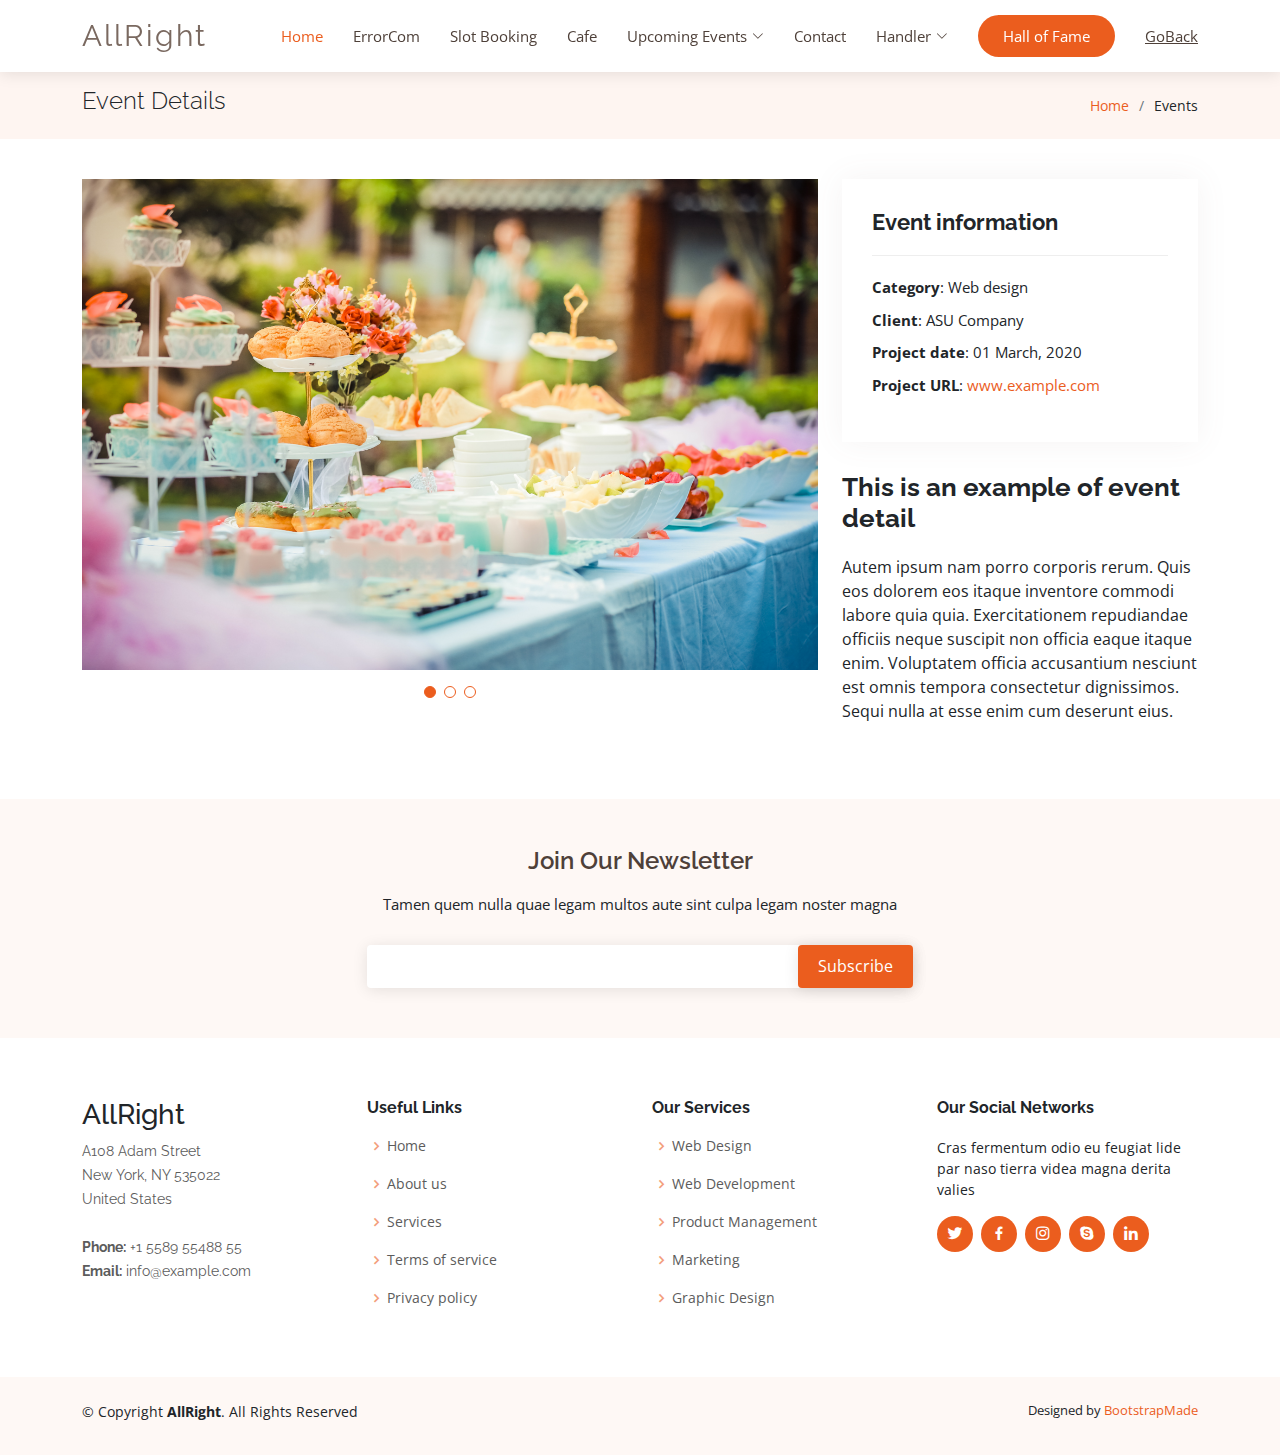
<file: eventdetails.html>
<!DOCTYPE html>
<html lang="en">

<head>
  <meta charset="utf-8">
  <meta content="width=device-width, initial-scale=1.0" name="viewport">

  <title>Portfolio Details - AllRight Bootstrap Template</title>
  <meta content="" name="description">
  <meta content="" name="keywords">

  <!-- Favicons -->
  <link href="assets/img/favicon.png" rel="icon">
  <link href="assets/img/apple-touch-icon.png" rel="apple-touch-icon">

  <!-- Google Fonts -->
  <link href="https://fonts.googleapis.com/css?family=Open+Sans:300,300i,400,400i,600,600i,700,700i|Raleway:300,300i,400,400i,600,600i,700,700i" rel="stylesheet">

  <!-- Vendor CSS Files -->
  <link href="assets/vendor/aos/aos.css" rel="stylesheet">
  <link href="assets/vendor/bootstrap/css/bootstrap.min.css" rel="stylesheet">
  <link href="assets/vendor/bootstrap-icons/bootstrap-icons.css" rel="stylesheet">
  <link href="assets/vendor/boxicons/css/boxicons.min.css" rel="stylesheet">
  <link href="assets/vendor/glightbox/css/glightbox.min.css" rel="stylesheet">
  <link href="assets/vendor/swiper/swiper-bundle.min.css" rel="stylesheet">

  <!-- Template Main CSS File -->
  <link href="assets/css/style.css" rel="stylesheet">

  
</head>

<body>

  <!-- ======= Header ======= -->
  <header id="header" class="fixed-top d-flex align-items-center">
    <div class="container d-flex align-items-center justify-content-between">

      <div class="logo">
        <h1 class="text-light"><a href="index.html"><span>AllRight</span></a></h1>
        <!-- Uncomment below if you prefer to use an image logo -->
        <!-- <a href="index.html"><img src="assets/img/logo.png" alt="" class="img-fluid"></a>-->
      </div>

      <nav id="navbar" class="navbar">
        <ul>
          <li><a class="nav-link scrollto active" href="index.html#hero">Home</a></li>
          <!--<li><a class="nav-link scrollto" href="#about">About</a></li>-->
          <li><a class="nav-link scrollto" href="index.html#errorcom">ErrorCom</a></li>
          <li><a class="nav-link scrollto" href="slotbooking.html">Slot Booking</a></li>
          <li><a class="nav-link scrollto" href="index.html#team">Cafe</a></li>
          <li class="dropdown"><a href="#"><span>Upcoming Events</span> <i class="bi bi-chevron-down"></i></a>
            <ul>
              <li class="dropdown"><a href="#"><span>Fun Time</span> <i class="bi bi-chevron-right"></i></a>
                <ul>
                  <li><a href="index.html#events">Outdoor Events</a></li>
                  <li><a href="index.html#events">Indoor Events</a></li>
                  <li><a href="index.html#events">Online Events</a></li>
                </ul>
              </li>
              <li><a href="index.html#events">Trainings</a></li>
              <li><a href="index.html#events">Opportunity</a></li>
              <li><a href="index.html#catch">Catch Up Rolette</a></li>
            </ul>
          </li>
          <li><a class="nav-link scrollto" href="index.html#contact">Contact</a></li>
          <li class="dropdown"><a href="#"><span>Handler</span> <i class="bi bi-chevron-down"></i></a>
            <ul>
              <li><a href="#">Leaves</a></li>
              <li class="dropdown"><a href="#"><span>Balance Account</span> <i class="bi bi-chevron-right"></i></a>
                <ul>
                  <li><a href="index.html#services">Vouchers and Prizes</a></li>
                  <li><a href="index.html#services">Salary and CTC</a></li>
                </ul>
              </li>
              <li><a href="index.html#task">Task Update</a></li>
            </ul>
          </li>
          <li><a class="getstarted scrollto" href="index.html/#team">Hall of Fame</a></li>
          <li><a class="nav-link scrollto" href="index.html"><u>GoBack</u></a></li> <!-- Fake for now -->
        </ul>
        <i class="bi bi-list mobile-nav-toggle"></i>
      </nav><!-- .navbar -->

    </div>
  </header><!-- End Header -->

  <main id="main">

    <!-- ======= Breadcrumbs Section ======= -->
    <section class="breadcrumbs">
      <div class="container">

        <div class="d-flex justify-content-between align-items-center">
          <h2>Event Details</h2>
          <ol>
            <li><a href="index.html">Home</a></li>
            <li>Events</li>
          </ol>
        </div>

      </div>
    </section><!-- Breadcrumbs Section -->

    <!-- ======= Portfolio Details Section ======= -->
    <section id="portfolio-details" class="portfolio-details">
      <div class="container">

        <div class="row gy-4">

          <div class="col-lg-8">
            <div class="portfolio-details-slider swiper">
              <div class="swiper-wrapper align-items-center">

                <div class="swiper-slide">
                  <img src="assets/img/clients/client-1.png" alt="">
                </div>

                <div class="swiper-slide">
                  <img src="assets/img/clients/client-2.png" alt="">
                </div>

                <div class="swiper-slide">
                  <img src="assets/img/clients/client-4.png" alt="">
                </div>

              </div>
              <div class="swiper-pagination"></div>
            </div>
          </div>

          <div class="col-lg-4">
            <div class="portfolio-info">
              <h3>Event information</h3>
              <ul>
                <li><strong>Category</strong>: Web design</li>
                <li><strong>Client</strong>: ASU Company</li>
                <li><strong>Project date</strong>: 01 March, 2020</li>
                <li><strong>Project URL</strong>: <a href="#">www.example.com</a></li>
              </ul>
            </div>
            <div class="portfolio-description">
              <h2>This is an example of event detail</h2>
              <p>
                Autem ipsum nam porro corporis rerum. Quis eos dolorem eos itaque inventore commodi labore quia quia. Exercitationem repudiandae officiis neque suscipit non officia eaque itaque enim. Voluptatem officia accusantium nesciunt est omnis tempora consectetur dignissimos. Sequi nulla at esse enim cum deserunt eius.
              </p>
            </div>
          </div>

        </div>

      </div>
    </section><!-- End Portfolio Details Section -->

  </main><!-- End #main -->

  <!-- ======= Footer ======= -->
  <footer id="footer">

    <div class="footer-newsletter">
      <div class="container">
        <div class="row justify-content-center">
          <div class="col-lg-6">
            <h4>Join Our Newsletter</h4>
            <p>Tamen quem nulla quae legam multos aute sint culpa legam noster magna</p>
            <form action="" method="post">
              <input type="email" name="email"><input type="submit" value="Subscribe">
            </form>
          </div>
        </div>
      </div>
    </div>

    <div class="footer-top">
      <div class="container">
        <div class="row">

          <div class="col-lg-3 col-md-6 footer-contact">
            <h3>AllRight</h3>
            <p>
              A108 Adam Street <br>
              New York, NY 535022<br>
              United States <br><br>
              <strong>Phone:</strong> +1 5589 55488 55<br>
              <strong>Email:</strong> info@example.com<br>
            </p>
          </div>

          <div class="col-lg-3 col-md-6 footer-links">
            <h4>Useful Links</h4>
            <ul>
              <li><i class="bx bx-chevron-right"></i> <a href="#">Home</a></li>
              <li><i class="bx bx-chevron-right"></i> <a href="#">About us</a></li>
              <li><i class="bx bx-chevron-right"></i> <a href="#">Services</a></li>
              <li><i class="bx bx-chevron-right"></i> <a href="#">Terms of service</a></li>
              <li><i class="bx bx-chevron-right"></i> <a href="#">Privacy policy</a></li>
            </ul>
          </div>

          <div class="col-lg-3 col-md-6 footer-links">
            <h4>Our Services</h4>
            <ul>
              <li><i class="bx bx-chevron-right"></i> <a href="#">Web Design</a></li>
              <li><i class="bx bx-chevron-right"></i> <a href="#">Web Development</a></li>
              <li><i class="bx bx-chevron-right"></i> <a href="#">Product Management</a></li>
              <li><i class="bx bx-chevron-right"></i> <a href="#">Marketing</a></li>
              <li><i class="bx bx-chevron-right"></i> <a href="#">Graphic Design</a></li>
            </ul>
          </div>

          <div class="col-lg-3 col-md-6 footer-links">
            <h4>Our Social Networks</h4>
            <p>Cras fermentum odio eu feugiat lide par naso tierra videa magna derita valies</p>
            <div class="social-links mt-3">
              <a href="#" class="twitter"><i class="bx bxl-twitter"></i></a>
              <a href="#" class="facebook"><i class="bx bxl-facebook"></i></a>
              <a href="#" class="instagram"><i class="bx bxl-instagram"></i></a>
              <a href="#" class="google-plus"><i class="bx bxl-skype"></i></a>
              <a href="#" class="linkedin"><i class="bx bxl-linkedin"></i></a>
            </div>
          </div>

        </div>
      </div>
    </div>

    <div class="container py-4">
      <div class="copyright">
        &copy; Copyright <strong><span>AllRight</span></strong>. All Rights Reserved
      </div>
      <div class="credits">
        Designed by <a href="https://bootstrapmade.com/">BootstrapMade</a>
      </div>
    </div>
  </footer><!-- End Footer -->

  <a href="#" class="back-to-top d-flex align-items-center justify-content-center"><i class="bi bi-arrow-up-short"></i></a>

  <!-- Vendor JS Files -->
  <script src="assets/vendor/aos/aos.js"></script>
  <script src="assets/vendor/bootstrap/js/bootstrap.bundle.min.js"></script>
  <script src="assets/vendor/glightbox/js/glightbox.min.js"></script>
  <script src="assets/vendor/isotope-layout/isotope.pkgd.min.js"></script>
  <script src="assets/vendor/swiper/swiper-bundle.min.js"></script>
  <script src="assets/vendor/php-email-form/validate.js"></script>

  <!-- Template Main JS File -->
  <script src="assets/js/main.js"></script>

</body>

</html>
</file>
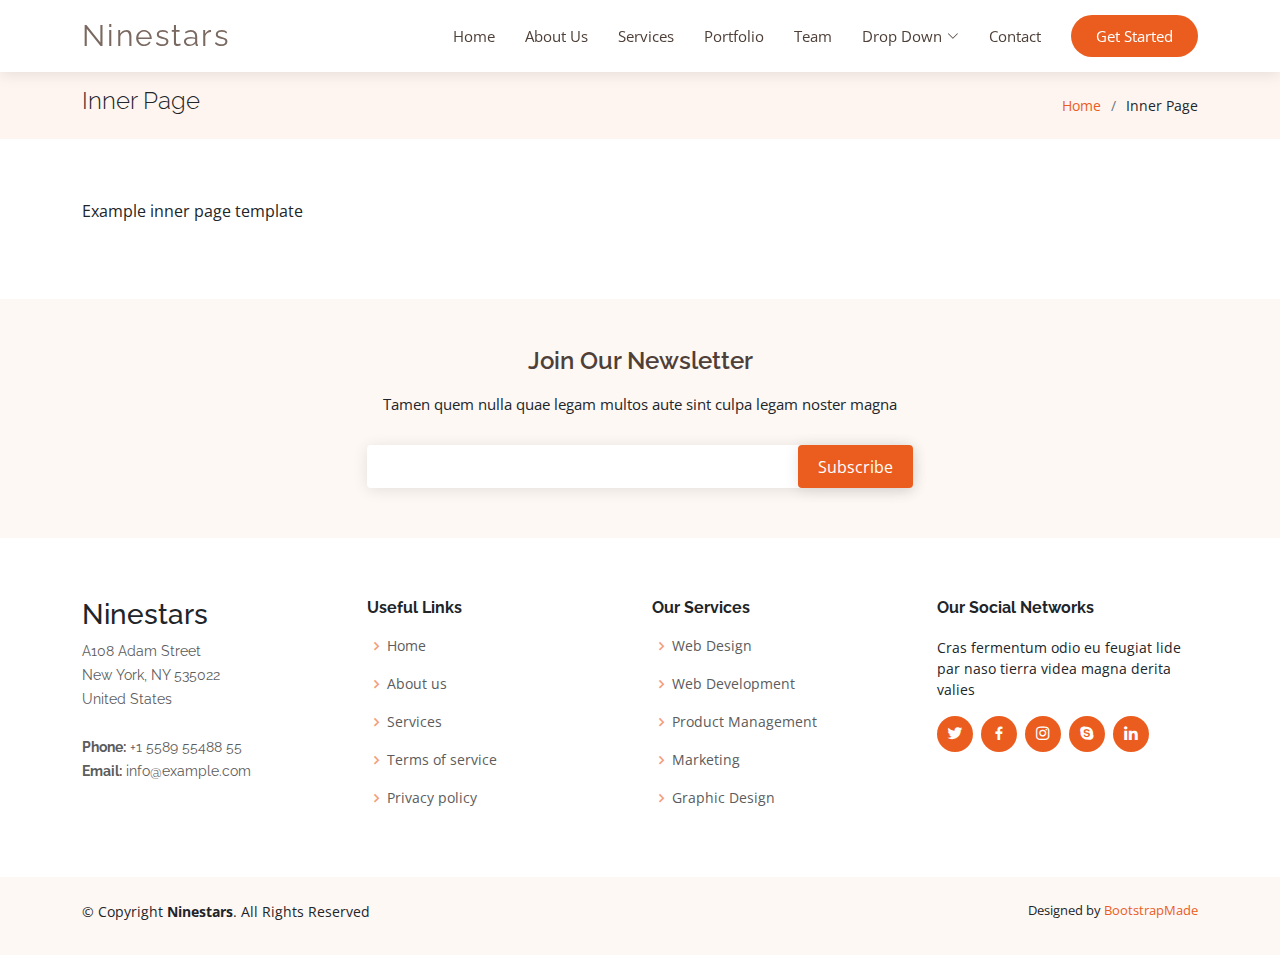
<file: inner-page.html>
<!DOCTYPE html>
<html lang="en">

<head>
  <meta charset="utf-8">
  <meta content="width=device-width, initial-scale=1.0" name="viewport">

  <title>Inner Page - Ninestars Bootstrap Template</title>
  <meta content="" name="description">
  <meta content="" name="keywords">

  <!-- Favicons -->
  <link href="assets/img/favicon.png" rel="icon">
  <link href="assets/img/apple-touch-icon.png" rel="apple-touch-icon">

  <!-- Google Fonts -->
  <link href="https://fonts.googleapis.com/css?family=Open+Sans:300,300i,400,400i,600,600i,700,700i|Raleway:300,300i,400,400i,600,600i,700,700i" rel="stylesheet">

  <!-- Vendor CSS Files -->
  <link href="assets/vendor/aos/aos.css" rel="stylesheet">
  <link href="assets/vendor/bootstrap/css/bootstrap.min.css" rel="stylesheet">
  <link href="assets/vendor/bootstrap-icons/bootstrap-icons.css" rel="stylesheet">
  <link href="assets/vendor/boxicons/css/boxicons.min.css" rel="stylesheet">
  <link href="assets/vendor/glightbox/css/glightbox.min.css" rel="stylesheet">
  <link href="assets/vendor/swiper/swiper-bundle.min.css" rel="stylesheet">

  <!-- Template Main CSS File -->
  <link href="assets/css/style.css" rel="stylesheet">

  <!-- =======================================================
  * Template Name: Ninestars - v4.7.0
  * Template URL: https://bootstrapmade.com/ninestars-free-bootstrap-3-theme-for-creative/
  * Author: BootstrapMade.com
  * License: https://bootstrapmade.com/license/
  ======================================================== -->
</head>

<body>

  <!-- ======= Header ======= -->
  <header id="header" class="fixed-top d-flex align-items-center">
    <div class="container d-flex align-items-center justify-content-between">

      <div class="logo">
        <h1 class="text-light"><a href="index.html"><span>Ninestars</span></a></h1>
        <!-- Uncomment below if you prefer to use an image logo -->
        <!-- <a href="index.html"><img src="assets/img/logo.png" alt="" class="img-fluid"></a>-->
      </div>

      <nav id="navbar" class="navbar">
        <ul>
          <li><a class="nav-link scrollto " href="#hero">Home</a></li>
          <li><a class="nav-link scrollto" href="#about">About Us</a></li>
          <li><a class="nav-link scrollto" href="#services">Services</a></li>
          <li><a class="nav-link scrollto" href="#portfolio">Portfolio</a></li>
          <li><a class="nav-link scrollto" href="#team">Team</a></li>
          <li class="dropdown"><a href="#"><span>Drop Down</span> <i class="bi bi-chevron-down"></i></a>
            <ul>
              <li><a href="#">Drop Down 1</a></li>
              <li class="dropdown"><a href="#"><span>Deep Drop Down</span> <i class="bi bi-chevron-right"></i></a>
                <ul>
                  <li><a href="#">Deep Drop Down 1</a></li>
                  <li><a href="#">Deep Drop Down 2</a></li>
                  <li><a href="#">Deep Drop Down 3</a></li>
                  <li><a href="#">Deep Drop Down 4</a></li>
                  <li><a href="#">Deep Drop Down 5</a></li>
                </ul>
              </li>
              <li><a href="#">Drop Down 2</a></li>
              <li><a href="#">Drop Down 3</a></li>
              <li><a href="#">Drop Down 4</a></li>
            </ul>
          </li>
          <li><a class="nav-link scrollto" href="#contact">Contact</a></li>
          <li><a class="getstarted scrollto" href="#about">Get Started</a></li>
        </ul>
        <i class="bi bi-list mobile-nav-toggle"></i>
      </nav><!-- .navbar -->

    </div>
  </header><!-- End Header -->

  <main id="main">

    <!-- ======= Breadcrumbs Section ======= -->
    <section class="breadcrumbs">
      <div class="container">

        <div class="d-flex justify-content-between align-items-center">
          <h2>Inner Page</h2>
          <ol>
            <li><a href="index.html">Home</a></li>
            <li>Inner Page</li>
          </ol>
        </div>

      </div>
    </section><!-- End Breadcrumbs Section -->

    <section class="inner-page">
      <div class="container">
        <p>
          Example inner page template
        </p>
      </div>
    </section>

  </main><!-- End #main -->

  <!-- ======= Footer ======= -->
  <footer id="footer">

    <div class="footer-newsletter">
      <div class="container">
        <div class="row justify-content-center">
          <div class="col-lg-6">
            <h4>Join Our Newsletter</h4>
            <p>Tamen quem nulla quae legam multos aute sint culpa legam noster magna</p>
            <form action="" method="post">
              <input type="email" name="email"><input type="submit" value="Subscribe">
            </form>
          </div>
        </div>
      </div>
    </div>

    <div class="footer-top">
      <div class="container">
        <div class="row">

          <div class="col-lg-3 col-md-6 footer-contact">
            <h3>Ninestars</h3>
            <p>
              A108 Adam Street <br>
              New York, NY 535022<br>
              United States <br><br>
              <strong>Phone:</strong> +1 5589 55488 55<br>
              <strong>Email:</strong> info@example.com<br>
            </p>
          </div>

          <div class="col-lg-3 col-md-6 footer-links">
            <h4>Useful Links</h4>
            <ul>
              <li><i class="bx bx-chevron-right"></i> <a href="#">Home</a></li>
              <li><i class="bx bx-chevron-right"></i> <a href="#">About us</a></li>
              <li><i class="bx bx-chevron-right"></i> <a href="#">Services</a></li>
              <li><i class="bx bx-chevron-right"></i> <a href="#">Terms of service</a></li>
              <li><i class="bx bx-chevron-right"></i> <a href="#">Privacy policy</a></li>
            </ul>
          </div>

          <div class="col-lg-3 col-md-6 footer-links">
            <h4>Our Services</h4>
            <ul>
              <li><i class="bx bx-chevron-right"></i> <a href="#">Web Design</a></li>
              <li><i class="bx bx-chevron-right"></i> <a href="#">Web Development</a></li>
              <li><i class="bx bx-chevron-right"></i> <a href="#">Product Management</a></li>
              <li><i class="bx bx-chevron-right"></i> <a href="#">Marketing</a></li>
              <li><i class="bx bx-chevron-right"></i> <a href="#">Graphic Design</a></li>
            </ul>
          </div>

          <div class="col-lg-3 col-md-6 footer-links">
            <h4>Our Social Networks</h4>
            <p>Cras fermentum odio eu feugiat lide par naso tierra videa magna derita valies</p>
            <div class="social-links mt-3">
              <a href="#" class="twitter"><i class="bx bxl-twitter"></i></a>
              <a href="#" class="facebook"><i class="bx bxl-facebook"></i></a>
              <a href="#" class="instagram"><i class="bx bxl-instagram"></i></a>
              <a href="#" class="google-plus"><i class="bx bxl-skype"></i></a>
              <a href="#" class="linkedin"><i class="bx bxl-linkedin"></i></a>
            </div>
          </div>

        </div>
      </div>
    </div>

    <div class="container py-4">
      <div class="copyright">
        &copy; Copyright <strong><span>Ninestars</span></strong>. All Rights Reserved
      </div>
      <div class="credits">
        <!-- All the links in the footer should remain intact. -->
        <!-- You can delete the links only if you purchased the pro version. -->
        <!-- Licensing information: https://bootstrapmade.com/license/ -->
        <!-- Purchase the pro version with working PHP/AJAX contact form: https://bootstrapmade.com/ninestars-free-bootstrap-3-theme-for-creative/ -->
        Designed by <a href="https://bootstrapmade.com/">BootstrapMade</a>
      </div>
    </div>
  </footer><!-- End Footer -->

  <a href="#" class="back-to-top d-flex align-items-center justify-content-center"><i class="bi bi-arrow-up-short"></i></a>

  <!-- Vendor JS Files -->
  <script src="assets/vendor/aos/aos.js"></script>
  <script src="assets/vendor/bootstrap/js/bootstrap.bundle.min.js"></script>
  <script src="assets/vendor/glightbox/js/glightbox.min.js"></script>
  <script src="assets/vendor/isotope-layout/isotope.pkgd.min.js"></script>
  <script src="assets/vendor/swiper/swiper-bundle.min.js"></script>
  <script src="assets/vendor/php-email-form/validate.js"></script>

  <!-- Template Main JS File -->
  <script src="assets/js/main.js"></script>

</body>

</html>
</file>
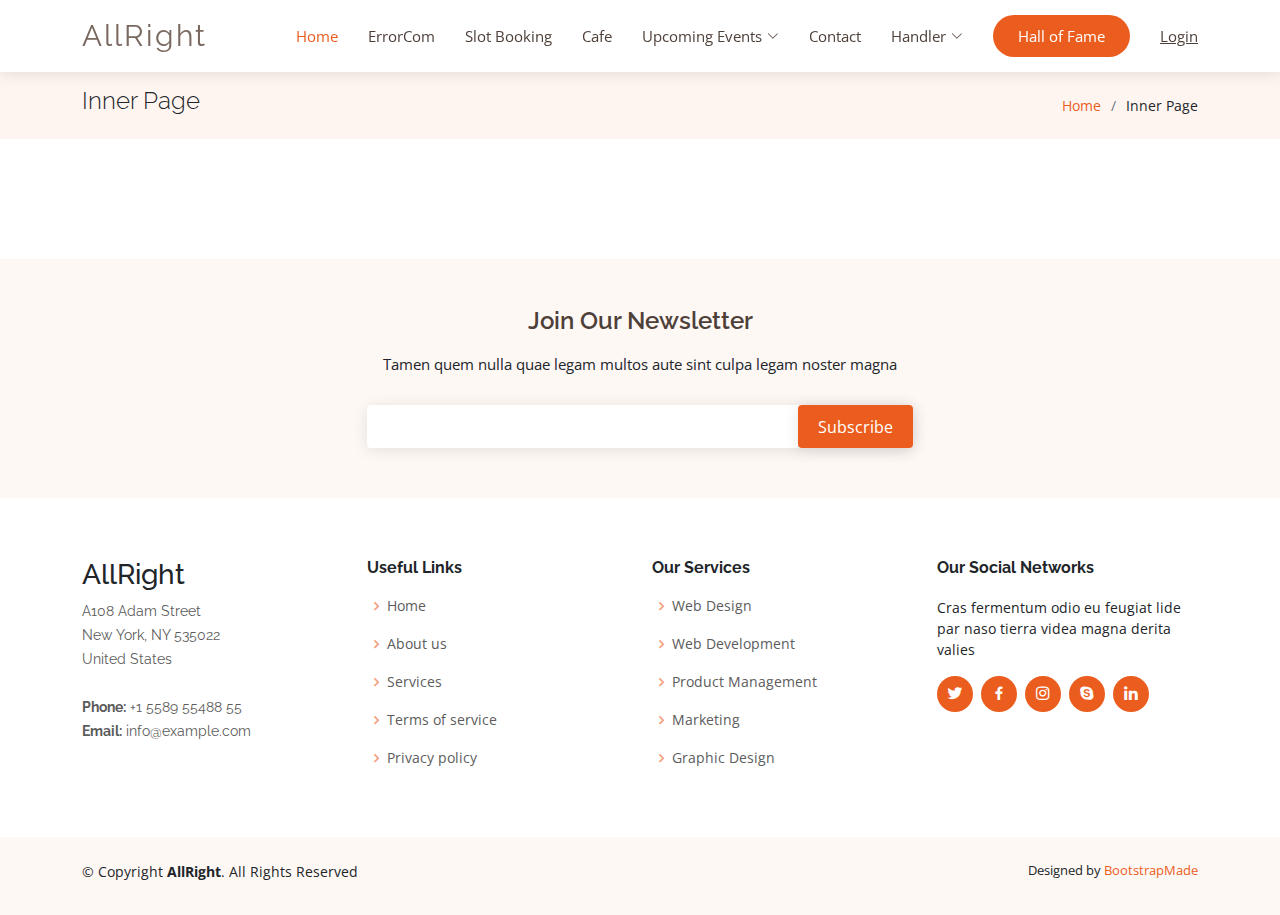
<file: Logout.html>
<!DOCTYPE html>
<html lang="en">

<head>
  <meta charset="utf-8">
  <meta content="width=device-width, initial-scale=1.0" name="viewport">

  <title>Inner Page - AllRight Bootstrap Template</title>
  <meta content="" name="description">
  <meta content="" name="keywords">

  <!-- Favicons -->
  <link href="assets/img/favicon.png" rel="icon">
  <link href="assets/img/apple-touch-icon.png" rel="apple-touch-icon">

  <!-- Google Fonts -->
  <link href="https://fonts.googleapis.com/css?family=Open+Sans:300,300i,400,400i,600,600i,700,700i|Raleway:300,300i,400,400i,600,600i,700,700i" rel="stylesheet">

  <!-- Vendor CSS Files -->
  <link href="assets/vendor/aos/aos.css" rel="stylesheet">
  <link href="assets/vendor/bootstrap/css/bootstrap.min.css" rel="stylesheet">
  <link href="assets/vendor/bootstrap-icons/bootstrap-icons.css" rel="stylesheet">
  <link href="assets/vendor/boxicons/css/boxicons.min.css" rel="stylesheet">
  <link href="assets/vendor/glightbox/css/glightbox.min.css" rel="stylesheet">
  <link href="assets/vendor/swiper/swiper-bundle.min.css" rel="stylesheet">

  <!-- Template Main CSS File -->
  <link href="assets/css/style.css" rel="stylesheet">

  <!-- =======================================================
  * Template Name: AllRight - v4.7.0
  * Template URL: https://bootstrapmade.com/AllRight-free-bootstrap-3-theme-for-creative/
  * Author: BootstrapMade.com
  * License: https://bootstrapmade.com/license/
  ======================================================== -->
</head>

<body>

  <!-- ======= Header ======= -->
  <header id="header" class="fixed-top d-flex align-items-center">
    <div class="container d-flex align-items-center justify-content-between">

      <div class="logo">
        <h1 class="text-light"><a href="index.html"><span>AllRight</span></a></h1>
        <!-- Uncomment below if you prefer to use an image logo -->
        <!-- <a href="index.html"><img src="assets/img/logo.png" alt="" class="img-fluid"></a>-->
      </div>

      <nav id="navbar" class="navbar">
        <ul>
          <li><a class="nav-link scrollto active" href="#hero">Home</a></li>
          <!--<li><a class="nav-link scrollto" href="#about">About</a></li>-->
          <li><a class="nav-link scrollto" href="#errorcom">ErrorCom</a></li>
          <li><a class="nav-link scrollto" href="#slotbook">Slot Booking</a></li>
          <li><a class="nav-link scrollto" href="#team">Cafe</a></li>
          <li class="dropdown"><a href="#"><span>Upcoming Events</span> <i class="bi bi-chevron-down"></i></a>
            <ul>
              <li class="dropdown"><a href="#"><span>Fun Time</span> <i class="bi bi-chevron-right"></i></a>
                <ul>
                  <li><a href="#">Outdoor Events</a></li>
                  <li><a href="#">Indoor Events</a></li>
                  <li><a href="#">Online Events</a></li>
                </ul>
              </li>
              <li><a href="#">Trainings</a></li>
              <li><a href="#">Opportunity</a></li>
              <li><a href="#">Catch Up Rolette</a></li>
            </ul>
          </li>
          <li><a class="nav-link scrollto" href="#contact">Contact</a></li>
          <li class="dropdown"><a href="#"><span>Handler</span> <i class="bi bi-chevron-down"></i></a>
            <ul>
              <li><a href="#">Leaves</a></li>
              <li class="dropdown"><a href="#"><span>Balance Account</span> <i class="bi bi-chevron-right"></i></a>
                <ul>
                  <li><a href="#">Vouchers and Prizes</a></li>
                  <li><a href="#">Salary and CTC</a></li>
                </ul>
              </li>
              <li><a href="#">Task Update</a></li>
            </ul>
          </li>
          <li><a class="getstarted scrollto" href="#team">Hall of Fame</a></li>
          <li><a class="nav-link scrollto" href="index.html"><u>Login</u></a></li> <!-- Fake for now -->
        </ul>
        <i class="bi bi-list mobile-nav-toggle"></i>
      </nav><!-- .navbar -->

    </div>
  </header><!-- End Header -->

  <main id="main">

    <!-- ======= Breadcrumbs Section ======= -->
    <section class="breadcrumbs">
      <div class="container">

        <div class="d-flex justify-content-between align-items-center">
          <h2>Inner Page</h2>
          <ol>
            <li><a href="index.html">Home</a></li>
            <li>Inner Page</li>
          </ol>
        </div>

      </div>
    </section><!-- End Breadcrumbs Section -->

    <section class="inner-page">
      
      
    </section>

    

  </main><!-- End #main -->

  <!-- ======= Footer ======= -->
  <footer id="footer">

    <div class="footer-newsletter">
      <div class="container">
        <div class="row justify-content-center">
          <div class="col-lg-6">
            <h4>Join Our Newsletter</h4>
            <p>Tamen quem nulla quae legam multos aute sint culpa legam noster magna</p>
            <form action="" method="post">
              <input type="email" name="email"><input type="submit" value="Subscribe">
            </form>
          </div>
        </div>
      </div>
    </div>

    <div class="footer-top">
      <div class="container">
        <div class="row">

          <div class="col-lg-3 col-md-6 footer-contact">
            <h3>AllRight</h3>
            <p>
              A108 Adam Street <br>
              New York, NY 535022<br>
              United States <br><br>
              <strong>Phone:</strong> +1 5589 55488 55<br>
              <strong>Email:</strong> info@example.com<br>
            </p>
          </div>

          <div class="col-lg-3 col-md-6 footer-links">
            <h4>Useful Links</h4>
            <ul>
              <li><i class="bx bx-chevron-right"></i> <a href="#">Home</a></li>
              <li><i class="bx bx-chevron-right"></i> <a href="#">About us</a></li>
              <li><i class="bx bx-chevron-right"></i> <a href="#">Services</a></li>
              <li><i class="bx bx-chevron-right"></i> <a href="#">Terms of service</a></li>
              <li><i class="bx bx-chevron-right"></i> <a href="#">Privacy policy</a></li>
            </ul>
          </div>

          <div class="col-lg-3 col-md-6 footer-links">
            <h4>Our Services</h4>
            <ul>
              <li><i class="bx bx-chevron-right"></i> <a href="#">Web Design</a></li>
              <li><i class="bx bx-chevron-right"></i> <a href="#">Web Development</a></li>
              <li><i class="bx bx-chevron-right"></i> <a href="#">Product Management</a></li>
              <li><i class="bx bx-chevron-right"></i> <a href="#">Marketing</a></li>
              <li><i class="bx bx-chevron-right"></i> <a href="#">Graphic Design</a></li>
            </ul>
          </div>

          <div class="col-lg-3 col-md-6 footer-links">
            <h4>Our Social Networks</h4>
            <p>Cras fermentum odio eu feugiat lide par naso tierra videa magna derita valies</p>
            <div class="social-links mt-3">
              <a href="#" class="twitter"><i class="bx bxl-twitter"></i></a>
              <a href="#" class="facebook"><i class="bx bxl-facebook"></i></a>
              <a href="#" class="instagram"><i class="bx bxl-instagram"></i></a>
              <a href="#" class="google-plus"><i class="bx bxl-skype"></i></a>
              <a href="#" class="linkedin"><i class="bx bxl-linkedin"></i></a>
            </div>
          </div>

        </div>
      </div>
    </div>

    <div class="container py-4">
      <div class="copyright">
        &copy; Copyright <strong><span>AllRight</span></strong>. All Rights Reserved
      </div>
      <div class="credits">
        <!-- All the links in the footer should remain intact. -->
        <!-- You can delete the links only if you purchased the pro version. -->
        <!-- Licensing information: https://bootstrapmade.com/license/ -->
        <!-- Purchase the pro version with working PHP/AJAX contact form: https://bootstrapmade.com/AllRight-free-bootstrap-3-theme-for-creative/ -->
        Designed by <a href="https://bootstrapmade.com/">BootstrapMade</a>
      </div>
    </div>
  </footer><!-- End Footer -->

  <a href="#" class="back-to-top d-flex align-items-center justify-content-center"><i class="bi bi-arrow-up-short"></i></a>

  <!-- Vendor JS Files -->
  <script src="assets/vendor/aos/aos.js"></script>
  <script src="assets/vendor/bootstrap/js/bootstrap.bundle.min.js"></script>
  <script src="assets/vendor/glightbox/js/glightbox.min.js"></script>
  <script src="assets/vendor/isotope-layout/isotope.pkgd.min.js"></script>
  <script src="assets/vendor/swiper/swiper-bundle.min.js"></script>
  <script src="assets/vendor/php-email-form/validate.js"></script>

  <!-- Template Main JS File -->
  <script src="assets/js/main.js"></script>
  <script type="text/javascript" src="assets/js/demo.js"></script>
  <link href="assets/css/mobiscroll.javascript.min.css" rel="stylesheet" />
<script src="assets/js/mobiscroll.javascript.min.js"></script>

</body>

</html>
</file>
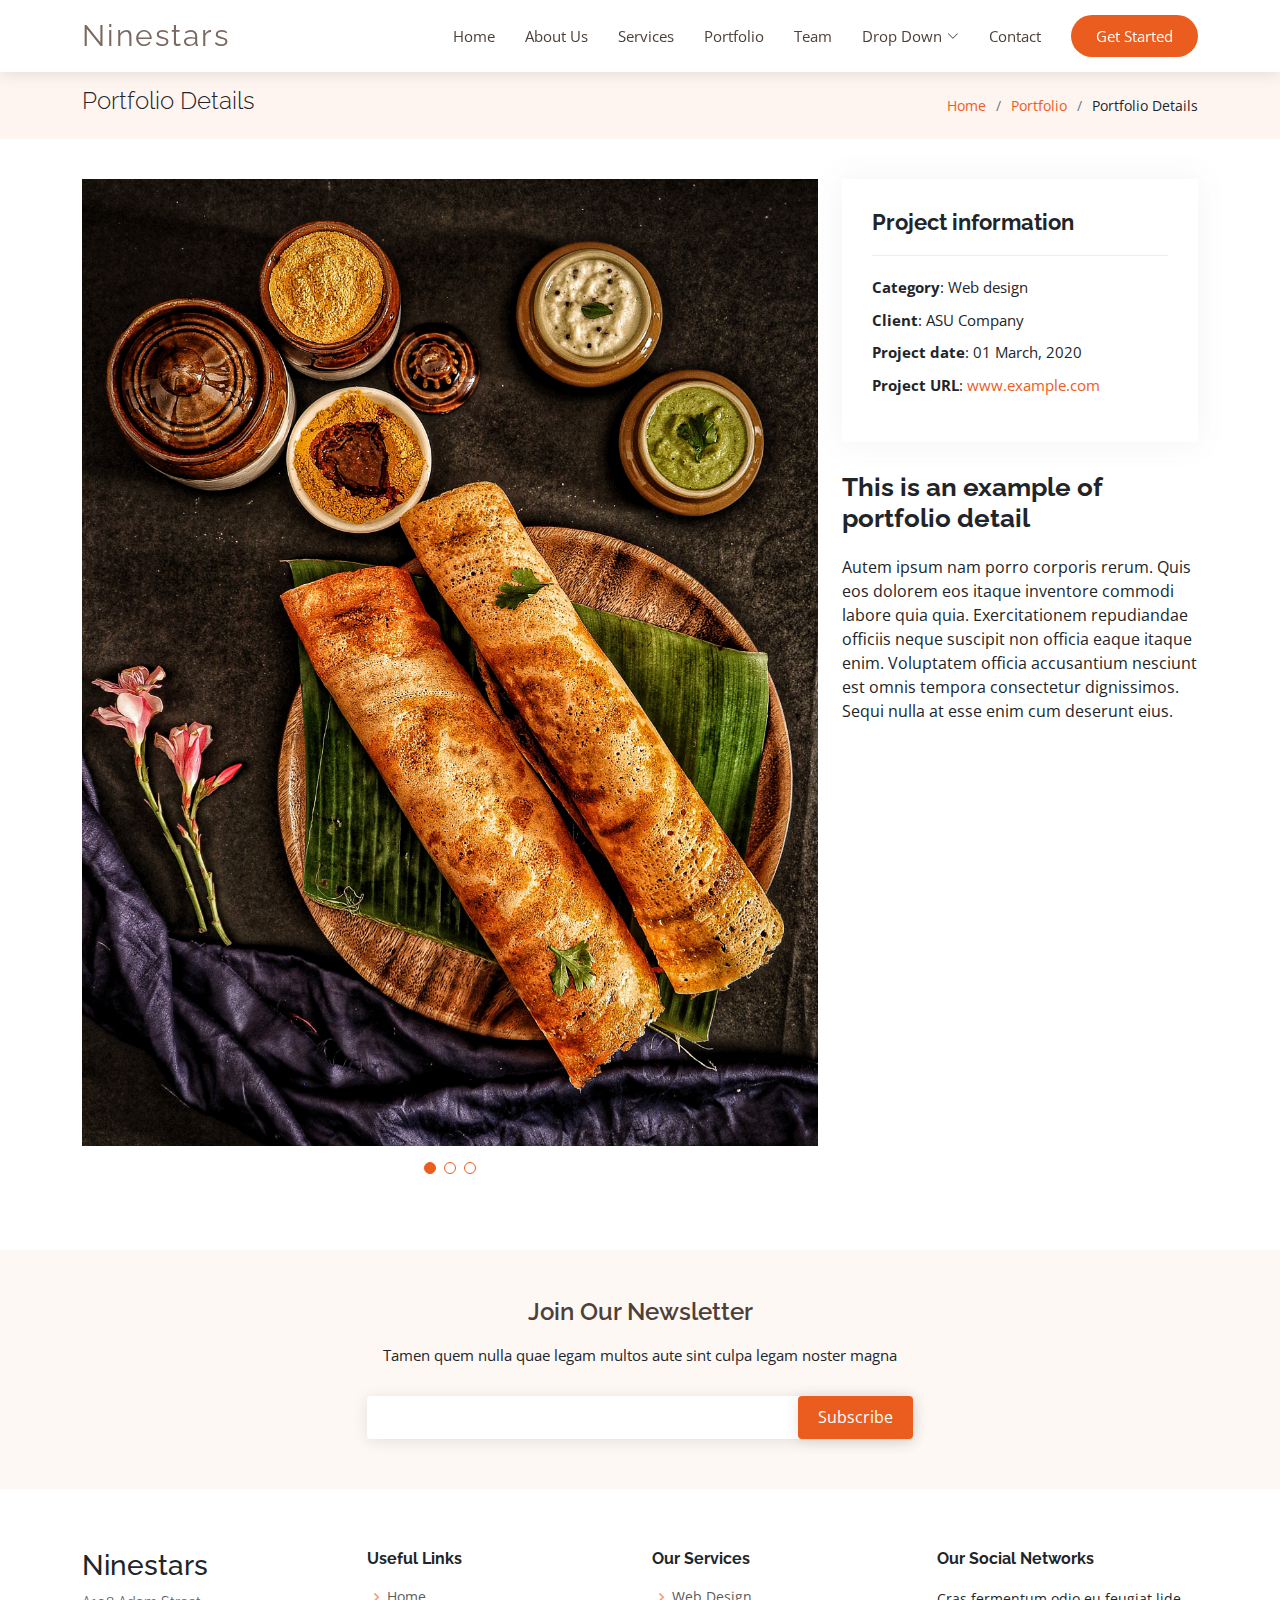
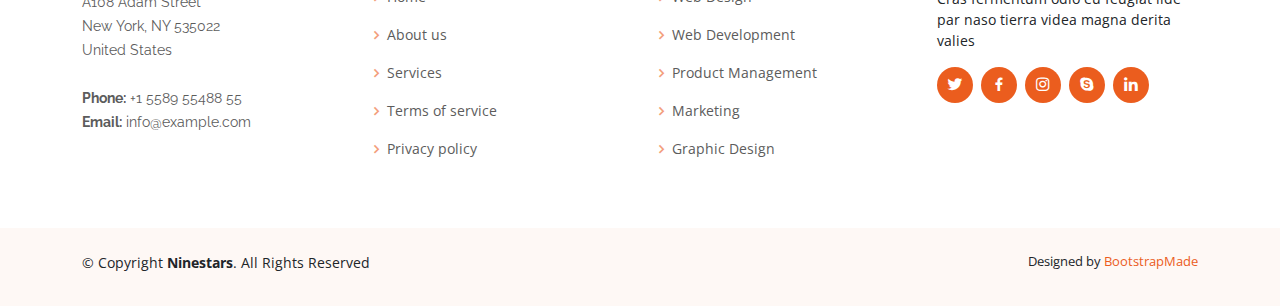
<file: portfolio-details.html>
<!DOCTYPE html>
<html lang="en">

<head>
  <meta charset="utf-8">
  <meta content="width=device-width, initial-scale=1.0" name="viewport">

  <title>Portfolio Details - Ninestars Bootstrap Template</title>
  <meta content="" name="description">
  <meta content="" name="keywords">

  <!-- Favicons -->
  <link href="assets/img/favicon.png" rel="icon">
  <link href="assets/img/apple-touch-icon.png" rel="apple-touch-icon">

  <!-- Google Fonts -->
  <link href="https://fonts.googleapis.com/css?family=Open+Sans:300,300i,400,400i,600,600i,700,700i|Raleway:300,300i,400,400i,600,600i,700,700i" rel="stylesheet">

  <!-- Vendor CSS Files -->
  <link href="assets/vendor/aos/aos.css" rel="stylesheet">
  <link href="assets/vendor/bootstrap/css/bootstrap.min.css" rel="stylesheet">
  <link href="assets/vendor/bootstrap-icons/bootstrap-icons.css" rel="stylesheet">
  <link href="assets/vendor/boxicons/css/boxicons.min.css" rel="stylesheet">
  <link href="assets/vendor/glightbox/css/glightbox.min.css" rel="stylesheet">
  <link href="assets/vendor/swiper/swiper-bundle.min.css" rel="stylesheet">

  <!-- Template Main CSS File -->
  <link href="assets/css/style.css" rel="stylesheet">

  <!-- =======================================================
  * Template Name: Ninestars - v4.7.0
  * Template URL: https://bootstrapmade.com/ninestars-free-bootstrap-3-theme-for-creative/
  * Author: BootstrapMade.com
  * License: https://bootstrapmade.com/license/
  ======================================================== -->
</head>

<body>

  <!-- ======= Header ======= -->
  <header id="header" class="fixed-top d-flex align-items-center">
    <div class="container d-flex align-items-center justify-content-between">

      <div class="logo">
        <h1 class="text-light"><a href="index.html"><span>Ninestars</span></a></h1>
        <!-- Uncomment below if you prefer to use an image logo -->
        <!-- <a href="index.html"><img src="assets/img/logo.png" alt="" class="img-fluid"></a>-->
      </div>

      <nav id="navbar" class="navbar">
        <ul>
          <li><a class="nav-link scrollto " href="#hero">Home</a></li>
          <li><a class="nav-link scrollto" href="#about">About Us</a></li>
          <li><a class="nav-link scrollto" href="#services">Services</a></li>
          <li><a class="nav-link scrollto" href="#portfolio">Portfolio</a></li>
          <li><a class="nav-link scrollto" href="#team">Team</a></li>
          <li class="dropdown"><a href="#"><span>Drop Down</span> <i class="bi bi-chevron-down"></i></a>
            <ul>
              <li><a href="#">Drop Down 1</a></li>
              <li class="dropdown"><a href="#"><span>Deep Drop Down</span> <i class="bi bi-chevron-right"></i></a>
                <ul>
                  <li><a href="#">Deep Drop Down 1</a></li>
                  <li><a href="#">Deep Drop Down 2</a></li>
                  <li><a href="#">Deep Drop Down 3</a></li>
                  <li><a href="#">Deep Drop Down 4</a></li>
                  <li><a href="#">Deep Drop Down 5</a></li>
                </ul>
              </li>
              <li><a href="#">Drop Down 2</a></li>
              <li><a href="#">Drop Down 3</a></li>
              <li><a href="#">Drop Down 4</a></li>
            </ul>
          </li>
          <li><a class="nav-link scrollto" href="#contact">Contact</a></li>
          <li><a class="getstarted scrollto" href="#about">Get Started</a></li>
        </ul>
        <i class="bi bi-list mobile-nav-toggle"></i>
      </nav><!-- .navbar -->

    </div>
  </header><!-- End Header -->

  <main id="main">

    <!-- ======= Breadcrumbs Section ======= -->
    <section class="breadcrumbs">
      <div class="container">

        <div class="d-flex justify-content-between align-items-center">
          <h2>Portfolio Details</h2>
          <ol>
            <li><a href="index.html">Home</a></li>
            <li><a href="portfolio.html">Portfolio</a></li>
            <li>Portfolio Details</li>
          </ol>
        </div>

      </div>
    </section><!-- Breadcrumbs Section -->

    <!-- ======= Portfolio Details Section ======= -->
    <section id="portfolio-details" class="portfolio-details">
      <div class="container">

        <div class="row gy-4">

          <div class="col-lg-8">
            <div class="portfolio-details-slider swiper">
              <div class="swiper-wrapper align-items-center">

                <div class="swiper-slide">
                  <img src="assets/img/portfolio/portfolio-1.jpg" alt="">
                </div>

                <div class="swiper-slide">
                  <img src="assets/img/portfolio/portfolio-2.jpg" alt="">
                </div>

                <div class="swiper-slide">
                  <img src="assets/img/portfolio/portfolio-3.jpg" alt="">
                </div>

              </div>
              <div class="swiper-pagination"></div>
            </div>
          </div>

          <div class="col-lg-4">
            <div class="portfolio-info">
              <h3>Project information</h3>
              <ul>
                <li><strong>Category</strong>: Web design</li>
                <li><strong>Client</strong>: ASU Company</li>
                <li><strong>Project date</strong>: 01 March, 2020</li>
                <li><strong>Project URL</strong>: <a href="#">www.example.com</a></li>
              </ul>
            </div>
            <div class="portfolio-description">
              <h2>This is an example of portfolio detail</h2>
              <p>
                Autem ipsum nam porro corporis rerum. Quis eos dolorem eos itaque inventore commodi labore quia quia. Exercitationem repudiandae officiis neque suscipit non officia eaque itaque enim. Voluptatem officia accusantium nesciunt est omnis tempora consectetur dignissimos. Sequi nulla at esse enim cum deserunt eius.
              </p>
            </div>
          </div>

        </div>

      </div>
    </section><!-- End Portfolio Details Section -->

  </main><!-- End #main -->

  <!-- ======= Footer ======= -->
  <footer id="footer">

    <div class="footer-newsletter">
      <div class="container">
        <div class="row justify-content-center">
          <div class="col-lg-6">
            <h4>Join Our Newsletter</h4>
            <p>Tamen quem nulla quae legam multos aute sint culpa legam noster magna</p>
            <form action="" method="post">
              <input type="email" name="email"><input type="submit" value="Subscribe">
            </form>
          </div>
        </div>
      </div>
    </div>

    <div class="footer-top">
      <div class="container">
        <div class="row">

          <div class="col-lg-3 col-md-6 footer-contact">
            <h3>Ninestars</h3>
            <p>
              A108 Adam Street <br>
              New York, NY 535022<br>
              United States <br><br>
              <strong>Phone:</strong> +1 5589 55488 55<br>
              <strong>Email:</strong> info@example.com<br>
            </p>
          </div>

          <div class="col-lg-3 col-md-6 footer-links">
            <h4>Useful Links</h4>
            <ul>
              <li><i class="bx bx-chevron-right"></i> <a href="#">Home</a></li>
              <li><i class="bx bx-chevron-right"></i> <a href="#">About us</a></li>
              <li><i class="bx bx-chevron-right"></i> <a href="#">Services</a></li>
              <li><i class="bx bx-chevron-right"></i> <a href="#">Terms of service</a></li>
              <li><i class="bx bx-chevron-right"></i> <a href="#">Privacy policy</a></li>
            </ul>
          </div>

          <div class="col-lg-3 col-md-6 footer-links">
            <h4>Our Services</h4>
            <ul>
              <li><i class="bx bx-chevron-right"></i> <a href="#">Web Design</a></li>
              <li><i class="bx bx-chevron-right"></i> <a href="#">Web Development</a></li>
              <li><i class="bx bx-chevron-right"></i> <a href="#">Product Management</a></li>
              <li><i class="bx bx-chevron-right"></i> <a href="#">Marketing</a></li>
              <li><i class="bx bx-chevron-right"></i> <a href="#">Graphic Design</a></li>
            </ul>
          </div>

          <div class="col-lg-3 col-md-6 footer-links">
            <h4>Our Social Networks</h4>
            <p>Cras fermentum odio eu feugiat lide par naso tierra videa magna derita valies</p>
            <div class="social-links mt-3">
              <a href="#" class="twitter"><i class="bx bxl-twitter"></i></a>
              <a href="#" class="facebook"><i class="bx bxl-facebook"></i></a>
              <a href="#" class="instagram"><i class="bx bxl-instagram"></i></a>
              <a href="#" class="google-plus"><i class="bx bxl-skype"></i></a>
              <a href="#" class="linkedin"><i class="bx bxl-linkedin"></i></a>
            </div>
          </div>

        </div>
      </div>
    </div>

    <div class="container py-4">
      <div class="copyright">
        &copy; Copyright <strong><span>Ninestars</span></strong>. All Rights Reserved
      </div>
      <div class="credits">
        <!-- All the links in the footer should remain intact. -->
        <!-- You can delete the links only if you purchased the pro version. -->
        <!-- Licensing information: https://bootstrapmade.com/license/ -->
        <!-- Purchase the pro version with working PHP/AJAX contact form: https://bootstrapmade.com/ninestars-free-bootstrap-3-theme-for-creative/ -->
        Designed by <a href="https://bootstrapmade.com/">BootstrapMade</a>
      </div>
    </div>
  </footer><!-- End Footer -->

  <a href="#" class="back-to-top d-flex align-items-center justify-content-center"><i class="bi bi-arrow-up-short"></i></a>

  <!-- Vendor JS Files -->
  <script src="assets/vendor/aos/aos.js"></script>
  <script src="assets/vendor/bootstrap/js/bootstrap.bundle.min.js"></script>
  <script src="assets/vendor/glightbox/js/glightbox.min.js"></script>
  <script src="assets/vendor/isotope-layout/isotope.pkgd.min.js"></script>
  <script src="assets/vendor/swiper/swiper-bundle.min.js"></script>
  <script src="assets/vendor/php-email-form/validate.js"></script>

  <!-- Template Main JS File -->
  <script src="assets/js/main.js"></script>

</body>

</html>
</file>
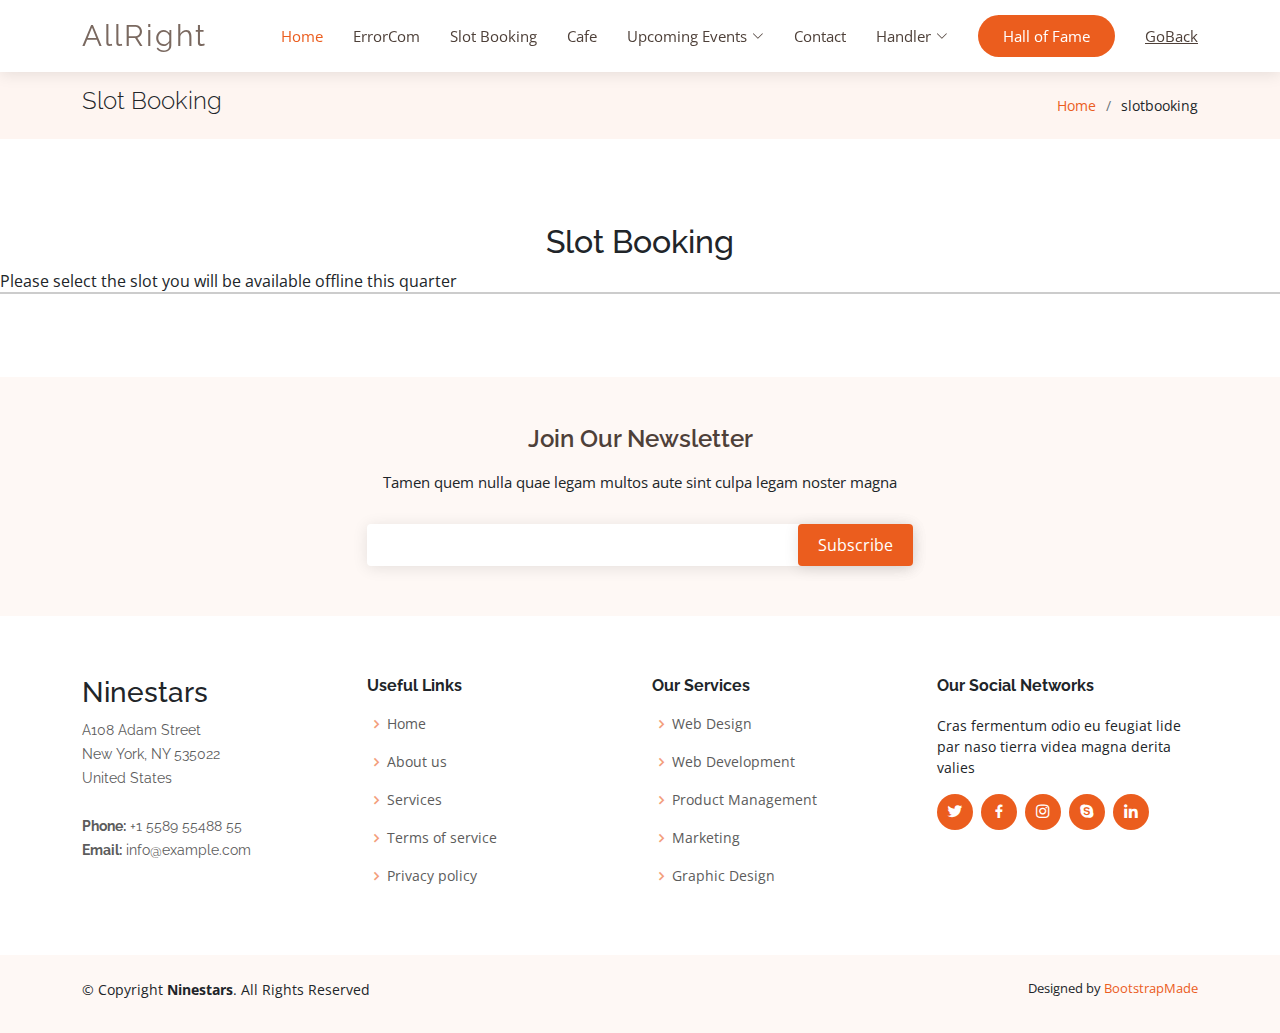
<file: slotbooking.html>
<!DOCTYPE html>
<html lang="en">

<head>
  <meta charset="utf-8">
  <meta content="width=device-width, initial-scale=1.0" name="viewport">

  <title>ProtoType - Employee Care - SlotBooking</title>
  <meta content="" name="description">
  <meta content="" name="keywords">

  <!-- Favicons -->
  <link href="assets/img/favicon.png" rel="icon">
  <link href="assets/img/apple-touch-icon.png" rel="apple-touch-icon">

  <!-- Google Fonts -->
  <link href="https://fonts.googleapis.com/css?family=Open+Sans:300,300i,400,400i,600,600i,700,700i|Raleway:300,300i,400,400i,600,600i,700,700i" rel="stylesheet">

  <!-- Vendor CSS Files -->
  <link href="assets/vendor/aos/aos.css" rel="stylesheet">
  <link href="assets/vendor/bootstrap/css/bootstrap.min.css" rel="stylesheet">
  <link href="assets/vendor/bootstrap-icons/bootstrap-icons.css" rel="stylesheet">
  <link href="assets/vendor/boxicons/css/boxicons.min.css" rel="stylesheet">
  <link href="assets/vendor/glightbox/css/glightbox.min.css" rel="stylesheet">
  <link href="assets/vendor/swiper/swiper-bundle.min.css" rel="stylesheet">

  <!-- Template Main CSS File -->
  <link href="assets/css/style.css" rel="stylesheet">

  <!-- =======================================================
  * Template Name: Ninestars - v4.7.0
  * Template URL: https://bootstrapmade.com/ninestars-free-bootstrap-3-theme-for-creative/
  * Author: BootstrapMade.com
  * License: https://bootstrapmade.com/license/
  ======================================================== -->
</head>

<body>

  <!-- ======= Header ======= -->
  <header id="header" class="fixed-top d-flex align-items-center">
    <div class="container d-flex align-items-center justify-content-between">

      <div class="logo">
        <h1 class="text-light"><a href="index.html"><span>AllRight</span></a></h1>
        <!-- Uncomment below if you prefer to use an image logo -->
        <!-- <a href="index.html"><img src="assets/img/logo.png" alt="" class="img-fluid"></a>-->
      </div>

      <nav id="navbar" class="navbar">
        <ul>
          <li><a class="nav-link scrollto active" href="index.html#hero">Home</a></li>
          <!--<li><a class="nav-link scrollto" href="#about">About</a></li>-->
          <li><a class="nav-link scrollto" href="index.html#errorcom">ErrorCom</a></li>
          <li><a class="nav-link scrollto" href="slotbooking.html">Slot Booking</a></li>
          <li><a class="nav-link scrollto" href="index.html#team">Cafe</a></li>
          <li class="dropdown"><a href="#"><span>Upcoming Events</span> <i class="bi bi-chevron-down"></i></a>
            <ul>
              <li class="dropdown"><a href="#"><span>Fun Time</span> <i class="bi bi-chevron-right"></i></a>
                <ul>
                  <li><a href="index.html#events">Outdoor Events</a></li>
                  <li><a href="index.html#events">Indoor Events</a></li>
                  <li><a href="index.html#events">Online Events</a></li>
                </ul>
              </li>
              <li><a href="index.html#events">Trainings</a></li>
              <li><a href="index.html#events">Opportunity</a></li>
              <li><a href="index.html#catch">Catch Up Rolette</a></li>
            </ul>
          </li>
          <li><a class="nav-link scrollto" href="index.html#contact">Contact</a></li>
          <li class="dropdown"><a href="#"><span>Handler</span> <i class="bi bi-chevron-down"></i></a>
            <ul>
              <li><a href="#">Leaves</a></li>
              <li class="dropdown"><a href="#"><span>Balance Account</span> <i class="bi bi-chevron-right"></i></a>
                <ul>
                  <li><a href="index.html#services">Vouchers and Prizes</a></li>
                  <li><a href="index.html#services">Salary and CTC</a></li>
                </ul>
              </li>
              <li><a href="index.html#task">Task Update</a></li>
            </ul>
          </li>
          <li><a class="getstarted scrollto" href="index.html/#team">Hall of Fame</a></li>
          <li><a class="nav-link scrollto" href="index.html"><u>GoBack</u></a></li> <!-- Fake for now -->
        </ul>
        <i class="bi bi-list mobile-nav-toggle"></i>
      </nav><!-- .navbar -->

    </div>
  </header><!-- End Header -->

  <main id="main">

    <!-- ======= Breadcrumbs Section ======= -->
    <section class="breadcrumbs">
      <div class="container">

        <div class="d-flex justify-content-between align-items-center">
          <h2>Slot Booking</h2>
          <ol>
            <li><a href="index.html">Home</a></li>
            <li>slotbooking</li>
          </ol>
        </div>

      </div>
    </section><!-- End Breadcrumbs Section -->

    <section class="inner-page">
      <div class="md-calendar-booking">
        <div class="mbsc-form-group">
            <div class="mbsc-form-group-title"><center><h2>Slot Booking</h2></center>Please select the slot you will be available offline this quarter</div>
            <div id="demo-booking-multiple"></div>
        </div>
    </div>      
    </section>

    

  </main><!-- End #main -->

  <!-- ======= Footer ======= -->
  <footer id="footer">

    <div class="footer-newsletter">
      <div class="container">
        <div class="row justify-content-center">
          <div class="col-lg-6">
            <h4>Join Our Newsletter</h4>
            <p>Tamen quem nulla quae legam multos aute sint culpa legam noster magna</p>
            <form action="" method="post">
              <input type="email" name="email"><input type="submit" value="Subscribe">
            </form>
          </div>
        </div>
      </div>
    </div>

    <div class="footer-top">
      <div class="container">
        <div class="row">

          <div class="col-lg-3 col-md-6 footer-contact">
            <h3>Ninestars</h3>
            <p>
              A108 Adam Street <br>
              New York, NY 535022<br>
              United States <br><br>
              <strong>Phone:</strong> +1 5589 55488 55<br>
              <strong>Email:</strong> info@example.com<br>
            </p>
          </div>

          <div class="col-lg-3 col-md-6 footer-links">
            <h4>Useful Links</h4>
            <ul>
              <li><i class="bx bx-chevron-right"></i> <a href="#">Home</a></li>
              <li><i class="bx bx-chevron-right"></i> <a href="#">About us</a></li>
              <li><i class="bx bx-chevron-right"></i> <a href="#">Services</a></li>
              <li><i class="bx bx-chevron-right"></i> <a href="#">Terms of service</a></li>
              <li><i class="bx bx-chevron-right"></i> <a href="#">Privacy policy</a></li>
            </ul>
          </div>

          <div class="col-lg-3 col-md-6 footer-links">
            <h4>Our Services</h4>
            <ul>
              <li><i class="bx bx-chevron-right"></i> <a href="#">Web Design</a></li>
              <li><i class="bx bx-chevron-right"></i> <a href="#">Web Development</a></li>
              <li><i class="bx bx-chevron-right"></i> <a href="#">Product Management</a></li>
              <li><i class="bx bx-chevron-right"></i> <a href="#">Marketing</a></li>
              <li><i class="bx bx-chevron-right"></i> <a href="#">Graphic Design</a></li>
            </ul>
          </div>

          <div class="col-lg-3 col-md-6 footer-links">
            <h4>Our Social Networks</h4>
            <p>Cras fermentum odio eu feugiat lide par naso tierra videa magna derita valies</p>
            <div class="social-links mt-3">
              <a href="#" class="twitter"><i class="bx bxl-twitter"></i></a>
              <a href="#" class="facebook"><i class="bx bxl-facebook"></i></a>
              <a href="#" class="instagram"><i class="bx bxl-instagram"></i></a>
              <a href="#" class="google-plus"><i class="bx bxl-skype"></i></a>
              <a href="#" class="linkedin"><i class="bx bxl-linkedin"></i></a>
            </div>
          </div>

        </div>
      </div>
    </div>

    <div class="container py-4">
      <div class="copyright">
        &copy; Copyright <strong><span>Ninestars</span></strong>. All Rights Reserved
      </div>
      <div class="credits">
        <!-- All the links in the footer should remain intact. -->
        <!-- You can delete the links only if you purchased the pro version. -->
        <!-- Licensing information: https://bootstrapmade.com/license/ -->
        <!-- Purchase the pro version with working PHP/AJAX contact form: https://bootstrapmade.com/ninestars-free-bootstrap-3-theme-for-creative/ -->
        Designed by <a href="https://bootstrapmade.com/">BootstrapMade</a>
      </div>
    </div>
  </footer><!-- End Footer -->

  <a href="#" class="back-to-top d-flex align-items-center justify-content-center"><i class="bi bi-arrow-up-short"></i></a>

  <!-- Vendor JS Files -->
  <script src="assets/vendor/aos/aos.js"></script>
  <script src="assets/vendor/bootstrap/js/bootstrap.bundle.min.js"></script>
  <script src="assets/vendor/glightbox/js/glightbox.min.js"></script>
  <script src="assets/vendor/isotope-layout/isotope.pkgd.min.js"></script>
  <script src="assets/vendor/swiper/swiper-bundle.min.js"></script>
  <script src="assets/vendor/php-email-form/validate.js"></script>

  <!-- Template Main JS File -->
  <script src="assets/js/main.js"></script>
  
  <link href="assets/css/mobiscroll.javascript.min.css" rel="stylesheet" />
<script src="assets/js/mobiscroll.javascript.min.js"></script>
<script src="assets/js/demo.js"></script>
</body>

</html>
</file>
<file: assets/css/style.css>
/**
* Template Name: Ninestars - v4.7.0
* Template URL: https://bootstrapmade.com/ninestars-free-bootstrap-3-theme-for-creative/
* Author: BootstrapMade.com
* License: https://bootstrapmade.com/license/
*/

/*--------------------------------------------------------------
# General
--------------------------------------------------------------*/
body {
  font-family: "Open Sans", sans-serif;
  color: #212529;
}

a {
  color: #eb5d1e;
  text-decoration: none;
}

a:hover {
  color: #ef7f4d;
  text-decoration: none;
}

h1, h2, h3, h4, h5, h6, .font-primary {
  font-family: "Raleway", sans-serif;
}

/*--------------------------------------------------------------
# Back to top button
--------------------------------------------------------------*/
.back-to-top {
  position: fixed;
  visibility: hidden;
  opacity: 0;
  right: 15px;
  bottom: 15px;
  z-index: 99999;
  background: #eb5d1e;
  width: 40px;
  height: 40px;
  border-radius: 4px;
  transition: all 0.4s;
}
.back-to-top i {
  font-size: 24px;
  color: #fff;
  line-height: 0;
}
.back-to-top:hover {
  background: #ee7843;
  color: #fff;
}
.back-to-top.active {
  visibility: visible;
  opacity: 1;
}

/*--------------------------------------------------------------
# Disable aos animation delay on mobile devices
--------------------------------------------------------------*/
@media screen and (max-width: 768px) {
  [data-aos-delay] {
    transition-delay: 0 !important;
  }
}
/*--------------------------------------------------------------
# Header
--------------------------------------------------------------*/
#header {
  height: 72px;
  transition: all 0.5s;
  z-index: 997;
  transition: all 0.5s;
  background: #fff;
  box-shadow: 0px 2px 15px rgba(0, 0, 0, 0.1);
}
#header .logo h1 {
  font-size: 30px;
  margin: 0;
  line-height: 1;
  font-weight: 400;
  letter-spacing: 2px;
}
#header .logo h1 a, #header .logo h1 a:hover {
  color: #7a6960;
  text-decoration: none;
}
#header .logo img {
  padding: 0;
  margin: 0;
  max-height: 40px;
}

#main {
  margin-top: 72px;
}

/*--------------------------------------------------------------
# Navigation Menu
--------------------------------------------------------------*/
/**
* Desktop Navigation 
*/
.navbar {
  padding: 0;
}
.navbar ul {
  margin: 0;
  padding: 0;
  display: flex;
  list-style: none;
  align-items: center;
}
.navbar li {
  position: relative;
}
.navbar a, .navbar a:focus {
  display: flex;
  align-items: center;
  justify-content: space-between;
  padding: 10px 0 10px 30px;
  font-size: 15px;
  color: #4e4039;
  white-space: nowrap;
  transition: 0.3s;
}
.navbar a i, .navbar a:focus i {
  font-size: 12px;
  line-height: 0;
  margin-left: 5px;
}
.navbar a:hover, .navbar .active, .navbar .active:focus, .navbar li:hover > a {
  color: #eb5d1e;
}
.navbar .getstarted, .navbar .getstarted:focus {
  background: #eb5d1e;
  color: #fff;
  padding: 10px 25px;
  margin-left: 30px;
  border-radius: 50px;
}
.navbar .getstarted:hover, .navbar .getstarted:focus:hover {
  color: #fff;
  background: #ee7843;
}
.navbar .dropdown ul {
  display: block;
  position: absolute;
  left: 14px;
  top: calc(100% + 30px);
  margin: 0;
  padding: 10px 0;
  z-index: 99;
  opacity: 0;
  visibility: hidden;
  background: #fff;
  box-shadow: 0px 0px 30px rgba(127, 137, 161, 0.25);
  transition: 0.3s;
}
.navbar .dropdown ul li {
  min-width: 200px;
}
.navbar .dropdown ul a {
  padding: 10px 20px;
  font-size: 15px;
  text-transform: none;
}
.navbar .dropdown ul a i {
  font-size: 12px;
}
.navbar .dropdown ul a:hover, .navbar .dropdown ul .active:hover, .navbar .dropdown ul li:hover > a {
  color: #eb5d1e;
}
.navbar .dropdown:hover > ul {
  opacity: 1;
  top: 100%;
  visibility: visible;
}
.navbar .dropdown .dropdown ul {
  top: 0;
  left: calc(100% - 30px);
  visibility: hidden;
}
.navbar .dropdown .dropdown:hover > ul {
  opacity: 1;
  top: 0;
  left: 100%;
  visibility: visible;
}
@media (max-width: 1366px) {
  .navbar .dropdown .dropdown ul {
    left: -90%;
  }
  .navbar .dropdown .dropdown:hover > ul {
    left: -100%;
  }
}

/**
* Mobile Navigation 
*/
.mobile-nav-toggle {
  color: #7a6960;
  font-size: 28px;
  cursor: pointer;
  display: none;
  line-height: 0;
  transition: 0.5s;
}
.mobile-nav-toggle.bi-x {
  color: #fff;
}

@media (max-width: 991px) {
  .mobile-nav-toggle {
    display: block;
  }

  .navbar ul {
    display: none;
  }
}
.navbar-mobile {
  position: fixed;
  overflow: hidden;
  top: 0;
  right: 0;
  left: 0;
  bottom: 0;
  background: rgba(78, 64, 57, 0.9);
  transition: 0.3s;
}
.navbar-mobile .mobile-nav-toggle {
  position: absolute;
  top: 15px;
  right: 15px;
}
.navbar-mobile ul {
  display: block;
  position: absolute;
  top: 55px;
  right: 15px;
  bottom: 15px;
  left: 15px;
  padding: 10px 0;
  background-color: #fff;
  overflow-y: auto;
  transition: 0.3s;
}
.navbar-mobile a, .navbar-mobile a:focus {
  padding: 10px 20px;
  font-size: 15px;
  color: #7a6960;
}
.navbar-mobile a:hover, .navbar-mobile .active, .navbar-mobile li:hover > a {
  color: #eb5d1e;
}
.navbar-mobile .getstarted, .navbar-mobile .getstarted:focus {
  margin: 15px;
}
.navbar-mobile .dropdown ul {
  position: static;
  display: none;
  margin: 10px 20px;
  padding: 10px 0;
  z-index: 99;
  opacity: 1;
  visibility: visible;
  background: #fff;
  box-shadow: 0px 0px 30px rgba(127, 137, 161, 0.25);
}
.navbar-mobile .dropdown ul li {
  min-width: 200px;
}
.navbar-mobile .dropdown ul a {
  padding: 10px 20px;
}
.navbar-mobile .dropdown ul a i {
  font-size: 12px;
}
.navbar-mobile .dropdown ul a:hover, .navbar-mobile .dropdown ul .active:hover, .navbar-mobile .dropdown ul li:hover > a {
  color: #eb5d1e;
}
.navbar-mobile .dropdown > .dropdown-active {
  display: block;
}

/*--------------------------------------------------------------
# Hero Section
--------------------------------------------------------------*/
#hero {
  width: 100%;
  height: 70vh;
  background: #fef8f5;
  border-bottom: 2px solid #fcebe3;
  margin: 72px 0 -72px 0;
}
#hero h1 {
  margin: 0;
  font-size: 48px;
  font-weight: 700;
  line-height: 56px;
  color: #4e4039;
}
#hero h2 {
  color: #a08f86;
  margin: 15px 0 0 0;
  font-size: 24px;
}
#hero .btn-get-started {
  font-family: "Raleway", sans-serif;
  font-weight: 500;
  font-size: 16px;
  letter-spacing: 1px;
  display: inline-block;
  padding: 8px 28px;
  border-radius: 3px;
  transition: 0.5s;
  margin-top: 30px;
  color: #fff;
  background: #eb5d1e;
}
#hero .btn-get-started:hover {
  background: #ef7f4d;
}
#hero .animated {
  animation: up-down 2s ease-in-out infinite alternate-reverse both;
}
@media (max-width: 991px) {
  #hero {
    height: calc(100vh - 72px);
  }
  #hero .animated {
    -webkit-animation: none;
    animation: none;
  }
  #hero .hero-img {
    text-align: center;
  }
  #hero .hero-img img {
    width: 50%;
  }
}
@media (max-width: 768px) {
  #hero h1 {
    font-size: 28px;
    line-height: 36px;
  }
  #hero h2 {
    font-size: 18px;
    line-height: 24px;
  }
  #hero .hero-img img {
    width: 70%;
  }
}
@media (max-width: 575px) {
  #hero .hero-img img {
    width: 80%;
  }
}
@media (max-height: 600px) {
  #hero {
    height: 120vh;
  }
}

@-webkit-keyframes up-down {
  0% {
    transform: translateY(10px);
  }
  100% {
    transform: translateY(-10px);
  }
}

@keyframes up-down {
  0% {
    transform: translateY(10px);
  }
  100% {
    transform: translateY(-10px);
  }
}
/*--------------------------------------------------------------
# Sections General
--------------------------------------------------------------*/
section {
  padding: 60px 0;
  overflow: hidden;
}

.section-bg {
  background-color: #fef8f5;
}

.section-title {
  text-align: center;
  padding-bottom: 30px;
}
.section-title h2 {
  font-size: 24px;
  font-weight: 700;
  padding-bottom: 0;
  line-height: 1px;
  margin-bottom: 15px;
  color: #c2b7b1;
}
.section-title p {
  padding-bottom: 15px;
  margin-bottom: 15px;
  position: relative;
  font-size: 32px;
  font-weight: 700;
  color: #4e4039;
}
.section-title p::after {
  content: "";
  position: absolute;
  display: block;
  width: 60px;
  height: 2px;
  background: #eb5d1e;
  bottom: 0;
  left: calc(50% - 30px);
}

/*--------------------------------------------------------------
# Breadcrumbs
--------------------------------------------------------------*/
.breadcrumbs {
  padding: 15px 0;
  background-color: #fef5f1;
  min-height: 40px;
}
.breadcrumbs h2 {
  font-size: 24px;
  font-weight: 300;
}
.breadcrumbs ol {
  display: flex;
  flex-wrap: wrap;
  list-style: none;
  padding: 0;
  margin: 0;
  font-size: 14px;
}
.breadcrumbs ol li + li {
  padding-left: 10px;
}
.breadcrumbs ol li + li::before {
  display: inline-block;
  padding-right: 10px;
  color: #6c757d;
  content: "/";
}
@media (max-width: 768px) {
  .breadcrumbs .d-flex {
    display: block !important;
  }
  .breadcrumbs ol {
    display: block;
  }
  .breadcrumbs ol li {
    display: inline-block;
  }
}

/*--------------------------------------------------------------
# About
--------------------------------------------------------------*/
.about h3 {
  font-weight: 700;
  font-size: 34px;
  color: #4e4039;
}
.about h4 {
  font-size: 20px;
  font-weight: 700;
  margin-top: 5px;
  color: #7a6960;
}
.about i {
  font-size: 48px;
  margin-top: 15px;
  color: #f39e7a;
}
.about p {
  font-size: 15px;
  color: #5a6570;
}
@media (max-width: 991px) {
  .about .about-img img {
    max-width: 70%;
  }
}
@media (max-width: 767px) {
  .about .about-img img {
    max-width: 90%;
  }
}

/*--------------------------------------------------------------
# Services
--------------------------------------------------------------*/
.services .icon-box {
  padding: 30px;
  position: relative;
  overflow: hidden;
  margin: 0 0 40px 0;
  background: #fff;
  box-shadow: 0 10px 29px 0 rgba(68, 88, 144, 0.1);
  transition: all 0.3s ease-in-out;
  border-radius: 15px;
  text-align: center;
  border-bottom: 3px solid #fff;
}
.services .icon-box:hover {
  transform: translateY(-5px);
  border-color: #ef7f4d;
}
.services .icon i {
  font-size: 48px;
  line-height: 1;
  margin-bottom: 15px;
  color: #ef7f4d;
}
.services .title {
  font-weight: 700;
  margin-bottom: 15px;
  font-size: 18px;
}
.services .title a {
  color: #111;
}
.services .description {
  font-size: 15px;
  line-height: 28px;
  margin-bottom: 0;
}

/*--------------------------------------------------------------
# Portfolio
--------------------------------------------------------------*/
.portfolio .portfolio-item {
  margin-bottom: 30px;
}
.portfolio #portfolio-flters {
  padding: 0;
  margin: 0 0 35px 0;
  list-style: none;
  text-align: center;
}
.portfolio #portfolio-flters li {
  cursor: pointer;
  margin: 0 15px 15px 0;
  display: inline-block;
  padding: 5px;
  font-size: 16px;
  font-weight: 600;
  line-height: 20px;
  color: #212529;
  margin-bottom: 5px;
  transition: all 0.3s ease-in-out;
}
.portfolio #portfolio-flters li:hover, .portfolio #portfolio-flters li.filter-active {
  color: #eb5d1e;
}
.portfolio #portfolio-flters li:last-child {
  margin-right: 0;
}
.portfolio .portfolio-wrap {
  transition: 0.3s;
  position: relative;
  overflow: hidden;
  border-radius: 8px;
  z-index: 1;
}
.portfolio .portfolio-wrap::before {
  content: "";
  background: rgba(122, 105, 96, 0.6);
  position: absolute;
  left: 100%;
  right: 0;
  top: 0;
  bottom: 0;
  transition: all ease-in-out 0.3s;
  z-index: 2;
}
.portfolio .portfolio-wrap img {
  transition: 0.3s;
  position: relative;
  z-index: 1;
}
.portfolio .portfolio-wrap .portfolio-links {
  opacity: 0;
  left: 0;
  right: 0;
  top: calc(50% - 32px);
  text-align: center;
  z-index: 3;
  position: absolute;
  transition: all ease-in-out 0.3s;
}
.portfolio .portfolio-wrap .portfolio-links a {
  color: #eb5d1e;
  margin: 0 4px;
  line-height: 0;
  background-color: #fff;
  padding-top: 6px;
  padding-right: 1px;
  border-radius: 50px;
  text-align: center;
  width: 32px;
  height: 32px;
  display: inline-block;
  transition: 0.3s;
}
.portfolio .portfolio-wrap .portfolio-links a i {
  line-height: 0;
  font-size: 20px;
}
.portfolio .portfolio-wrap .portfolio-links a:hover {
  background: #eb5d1e;
  color: #fff;
}
.portfolio .portfolio-wrap .portfolio-info {
  opacity: 0;
  position: absolute;
  bottom: -20px;
  left: 0;
  right: 0;
  text-align: center;
  z-index: 3;
  transition: all ease-in-out 0.3s;
}
.portfolio .portfolio-wrap .portfolio-info h4 {
  font-size: 20px;
  color: #fff;
  font-weight: 600;
}
.portfolio .portfolio-wrap .portfolio-info p {
  color: #ffffff;
  font-size: 14px;
  text-transform: uppercase;
}
.portfolio .portfolio-wrap:hover::before {
  left: 0;
}
.portfolio .portfolio-wrap:hover .portfolio-links {
  opacity: 1;
  top: calc(50% - 16px);
}
.portfolio .portfolio-wrap:hover .portfolio-info {
  opacity: 1;
  bottom: 0;
}

/*--------------------------------------------------------------
# Portfolio Details
--------------------------------------------------------------*/
.portfolio-details {
  padding-top: 40px;
}
.portfolio-details .portfolio-details-slider img {
  width: 100%;
}
.portfolio-details .portfolio-details-slider .swiper-pagination {
  margin-top: 20px;
  position: relative;
}
.portfolio-details .portfolio-details-slider .swiper-pagination .swiper-pagination-bullet {
  width: 12px;
  height: 12px;
  background-color: #fff;
  opacity: 1;
  border: 1px solid #eb5d1e;
}
.portfolio-details .portfolio-details-slider .swiper-pagination .swiper-pagination-bullet-active {
  background-color: #eb5d1e;
}
.portfolio-details .portfolio-info {
  padding: 30px;
  box-shadow: 0px 0 30px rgba(122, 105, 96, 0.08);
}
.portfolio-details .portfolio-info h3 {
  font-size: 22px;
  font-weight: 700;
  margin-bottom: 20px;
  padding-bottom: 20px;
  border-bottom: 1px solid #eee;
}
.portfolio-details .portfolio-info ul {
  list-style: none;
  padding: 0;
  font-size: 15px;
}
.portfolio-details .portfolio-info ul li + li {
  margin-top: 10px;
}
.portfolio-details .portfolio-description {
  padding-top: 30px;
}
.portfolio-details .portfolio-description h2 {
  font-size: 26px;
  font-weight: 700;
  margin-bottom: 20px;
}
.portfolio-details .portfolio-description p {
  padding: 0;
}

/*--------------------------------------------------------------
# F.A.Q
--------------------------------------------------------------*/
.faq {
  padding: 60px 0;
}
.faq .faq-list {
  padding: 0;
  list-style: none;
}
.faq .faq-list li {
  border-bottom: 1px solid #eae7e5;
  margin-bottom: 20px;
  padding-bottom: 20px;
}
.faq .faq-list .question {
  display: block;
  position: relative;
  font-family: #eb5d1e;
  font-size: 18px;
  line-height: 24px;
  font-weight: 400;
  font-weight: 600;
  padding-left: 25px;
  cursor: pointer;
  color: #c54811;
  transition: 0.3s;
}
.faq .faq-list i {
  font-size: 16px;
  position: absolute;
  left: 0;
  top: -2px;
}
.faq .faq-list p {
  margin-bottom: 0;
  padding: 10px 0 0 25px;
}
.faq .faq-list .icon-show {
  display: none;
}
.faq .faq-list .collapsed {
  color: #343a40;
}
.faq .faq-list .collapsed:hover {
  color: #eb5d1e;
}
.faq .faq-list .collapsed .icon-show {
  display: inline-block;
  transition: 0.6s;
}
.faq .faq-list .collapsed .icon-close {
  display: none;
  transition: 0.6s;
}

/*--------------------------------------------------------------
# Team
--------------------------------------------------------------*/
.team {
  background: #fff;
  padding: 60px 0;
}
.team .member {
  text-align: center;
  margin-bottom: 20px;
  background: #343a40;
  position: relative;
  overflow: hidden;
}
.team .member .member-info {
  opacity: 0;
  position: absolute;
  bottom: 0;
  top: 0;
  left: 0;
  right: 0;
  transition: 0.2s;
}
.team .member .member-info-content {
  position: absolute;
  left: 50px;
  right: 0;
  bottom: 0;
  transition: bottom 0.4s;
}
.team .member .member-info-content h4 {
  font-weight: 700;
  margin-bottom: 2px;
  font-size: 18px;
  color: #fff;
}
.team .member .member-info-content span {
  font-style: italic;
  display: block;
  font-size: 13px;
  color: #fff;
}
.team .member .social {
  position: absolute;
  left: -50px;
  top: 0;
  bottom: 0;
  width: 50px;
  transition: left ease-in-out 0.3s;
  background: rgba(78, 64, 57, 0.6);
  text-align: center;
}
.team .member .social a {
  transition: color 0.3s;
  display: block;
  color: #fff;
  margin-top: 15px;
}
.team .member .social a:hover {
  color: #eb5d1e;
}
.team .member .social i {
  font-size: 18px;
  margin: 0 2px;
}
.team .member:hover .member-info {
  background: linear-gradient(0deg, rgba(78, 64, 57, 0.95) 0%, rgba(78, 64, 57, 0.95) 15%, rgba(255, 255, 255, 0) 100%);
  opacity: 1;
  transition: 0.4s;
}
.team .member:hover .member-info-content {
  bottom: 30px;
  transition: bottom 0.4s;
}
.team .member:hover .social {
  left: 0;
  transition: left ease-in-out 0.3s;
}

/*--------------------------------------------------------------
# Clients
--------------------------------------------------------------*/
.clients .clients-slider .swiper-slide img {
  opacity: 0.5;
  transition: 0.3s;
}
.clients .clients-slider .swiper-slide img:hover {
  opacity: 1;
}
.clients .clients-slider .swiper-pagination {
  margin-top: 20px;
  position: relative;
}
.clients .clients-slider .swiper-pagination .swiper-pagination-bullet {
  width: 12px;
  height: 12px;
  background-color: #fff;
  opacity: 1;
  border: 1px solid #eb5d1e;
}
.clients .clients-slider .swiper-pagination .swiper-pagination-bullet-active {
  background-color: #eb5d1e;
}

/*--------------------------------------------------------------
# Contact Us
--------------------------------------------------------------*/
.contact .info {
  border-top: 3px solid #eb5d1e;
  border-bottom: 3px solid #eb5d1e;
  padding: 30px;
  background: #fff;
  width: 100%;
  box-shadow: 0 0 24px 0 rgba(0, 0, 0, 0.12);
}
.contact .info i {
  font-size: 20px;
  color: #eb5d1e;
  float: left;
  width: 44px;
  height: 44px;
  background: #fdf1ec;
  display: flex;
  justify-content: center;
  align-items: center;
  border-radius: 50px;
  transition: all 0.3s ease-in-out;
}
.contact .info h4 {
  padding: 0 0 0 60px;
  font-size: 22px;
  font-weight: 600;
  margin-bottom: 5px;
  color: #7a6960;
}
.contact .info p {
  padding: 0 0 10px 60px;
  margin-bottom: 20px;
  font-size: 14px;
  color: #ab9d95;
}
.contact .info .email p {
  padding-top: 5px;
}
.contact .info .social-links {
  padding-left: 60px;
}
.contact .info .social-links a {
  font-size: 18px;
  display: inline-block;
  background: #333;
  color: #fff;
  line-height: 1;
  padding: 8px 0;
  border-radius: 50%;
  text-align: center;
  width: 36px;
  height: 36px;
  transition: 0.3s;
  margin-right: 10px;
}
.contact .info .social-links a:hover {
  background: #eb5d1e;
  color: #fff;
}
.contact .info .email:hover i, .contact .info .address:hover i, .contact .info .phone:hover i {
  background: #eb5d1e;
  color: #fff;
}
.contact .php-email-form {
  width: 100%;
  border-top: 3px solid #eb5d1e;
  border-bottom: 3px solid #eb5d1e;
  padding: 30px;
  background: #fff;
  box-shadow: 0 0 24px 0 rgba(0, 0, 0, 0.12);
}
.contact .php-email-form .form-group {
  padding-bottom: 8px;
}
.contact .php-email-form .error-message {
  display: none;
  color: #fff;
  background: #ed3c0d;
  text-align: left;
  padding: 15px;
  font-weight: 600;
}
.contact .php-email-form .error-message br + br {
  margin-top: 25px;
}
.contact .php-email-form .sent-message {
  display: none;
  color: #fff;
  background: #18d26e;
  text-align: center;
  padding: 15px;
  font-weight: 600;
}
.contact .php-email-form .loading {
  display: none;
  background: #fff;
  text-align: center;
  padding: 15px;
}
.contact .php-email-form .loading:before {
  content: "";
  display: inline-block;
  border-radius: 50%;
  width: 24px;
  height: 24px;
  margin: 0 10px -6px 0;
  border: 3px solid #18d26e;
  border-top-color: #eee;
  -webkit-animation: animate-loading 1s linear infinite;
  animation: animate-loading 1s linear infinite;
}
.contact .php-email-form input, .contact .php-email-form textarea {
  border-radius: 0;
  box-shadow: none;
  font-size: 14px;
}
.contact .php-email-form input {
  height: 44px;
}
.contact .php-email-form textarea {
  padding: 10px 12px;
}
.contact .php-email-form button[type=submit] {
  background: #eb5d1e;
  border: 0;
  padding: 10px 24px;
  color: #fff;
  transition: 0.4s;
  border-radius: 4px;
}
.contact .php-email-form button[type=submit]:hover {
  background: #ef7f4d;
}
@-webkit-keyframes animate-loading {
  0% {
    transform: rotate(0deg);
  }
  100% {
    transform: rotate(360deg);
  }
}
@keyframes animate-loading {
  0% {
    transform: rotate(0deg);
  }
  100% {
    transform: rotate(360deg);
  }
}

/*--------------------------------------------------------------
# Footer
--------------------------------------------------------------*/
#footer {
  background: #fff;
  padding: 0 0 30px 0;
  color: #212529;
  font-size: 14px;
  background: #fef8f5;
}
#footer .footer-newsletter {
  padding: 50px 0;
  background: #fef8f5;
  text-align: center;
  font-size: 15px;
}
#footer .footer-newsletter h4 {
  font-size: 24px;
  margin: 0 0 20px 0;
  padding: 0;
  line-height: 1;
  font-weight: 600;
  color: #4e4039;
}
#footer .footer-newsletter form {
  margin-top: 30px;
  background: #fff;
  padding: 6px 10px;
  position: relative;
  border-radius: 4px;
  box-shadow: 0px 2px 15px rgba(0, 0, 0, 0.1);
  text-align: left;
}
#footer .footer-newsletter form input[type=email] {
  border: 0;
  padding: 4px 4px;
  width: calc(100% - 100px);
}
#footer .footer-newsletter form input[type=submit] {
  position: absolute;
  top: 0;
  right: 0;
  bottom: 0;
  border: 0;
  background: none;
  font-size: 16px;
  padding: 0 20px;
  background: #eb5d1e;
  color: #fff;
  transition: 0.3s;
  border-radius: 4px;
  box-shadow: 0px 2px 15px rgba(0, 0, 0, 0.1);
}
#footer .footer-newsletter form input[type=submit]:hover {
  background: #c54811;
}
#footer .footer-top {
  padding: 60px 0 30px 0;
  background: #fff;
}
#footer .footer-top .footer-contact {
  margin-bottom: 30px;
}
#footer .footer-top .footer-contact h4 {
  font-size: 22px;
  margin: 0 0 30px 0;
  padding: 2px 0 2px 0;
  line-height: 1;
  font-weight: 700;
}
#footer .footer-top .footer-contact p {
  font-size: 14px;
  line-height: 24px;
  margin-bottom: 0;
  font-family: "Raleway", sans-serif;
  color: #5c5c5c;
}
#footer .footer-top h4 {
  font-size: 16px;
  font-weight: bold;
  color: #212529;
  position: relative;
  padding-bottom: 12px;
}
#footer .footer-top .footer-links {
  margin-bottom: 30px;
}
#footer .footer-top .footer-links ul {
  list-style: none;
  padding: 0;
  margin: 0;
}
#footer .footer-top .footer-links ul i {
  padding-right: 2px;
  color: #f39e7a;
  font-size: 18px;
  line-height: 1;
}
#footer .footer-top .footer-links ul li {
  padding: 10px 0;
  display: flex;
  align-items: center;
}
#footer .footer-top .footer-links ul li:first-child {
  padding-top: 0;
}
#footer .footer-top .footer-links ul a {
  color: #5c5c5c;
  transition: 0.3s;
  display: inline-block;
  line-height: 1;
}
#footer .footer-top .footer-links ul a:hover {
  text-decoration: none;
  color: #eb5d1e;
}
#footer .footer-top .social-links a {
  font-size: 18px;
  display: inline-block;
  background: #eb5d1e;
  color: #fff;
  line-height: 1;
  padding: 8px 0;
  margin-right: 4px;
  border-radius: 50%;
  text-align: center;
  width: 36px;
  height: 36px;
  transition: 0.3s;
}
#footer .footer-top .social-links a:hover {
  background: #ef7f4d;
  color: #fff;
  text-decoration: none;
}
#footer .copyright {
  text-align: center;
  float: left;
}
#footer .credits {
  float: right;
  text-align: center;
  font-size: 13px;
  color: #212529;
}
#footer .credits a {
  color: #eb5d1e;
}
@media (max-width: 575px) {
  #footer .copyright, #footer .credits {
    float: none;
    -moz-text-align-last: center;
    text-align-last: center;
    padding: 3px 0;
  }
}


.md-calendar-booking .mbsc-calendar-text {
  text-align: center;
}

.md-calendar-booking .booking-datetime .mbsc-datepicker-tab-calendar {
  flex: 1 1 0;
  min-width: 300px;
}

.md-calendar-booking .mbsc-timegrid-item {
  margin-top: 1.5em;
  margin-bottom: 1.5em;
}

.md-calendar-booking .mbsc-timegrid-container {
  top: 30px;
}
</file>
